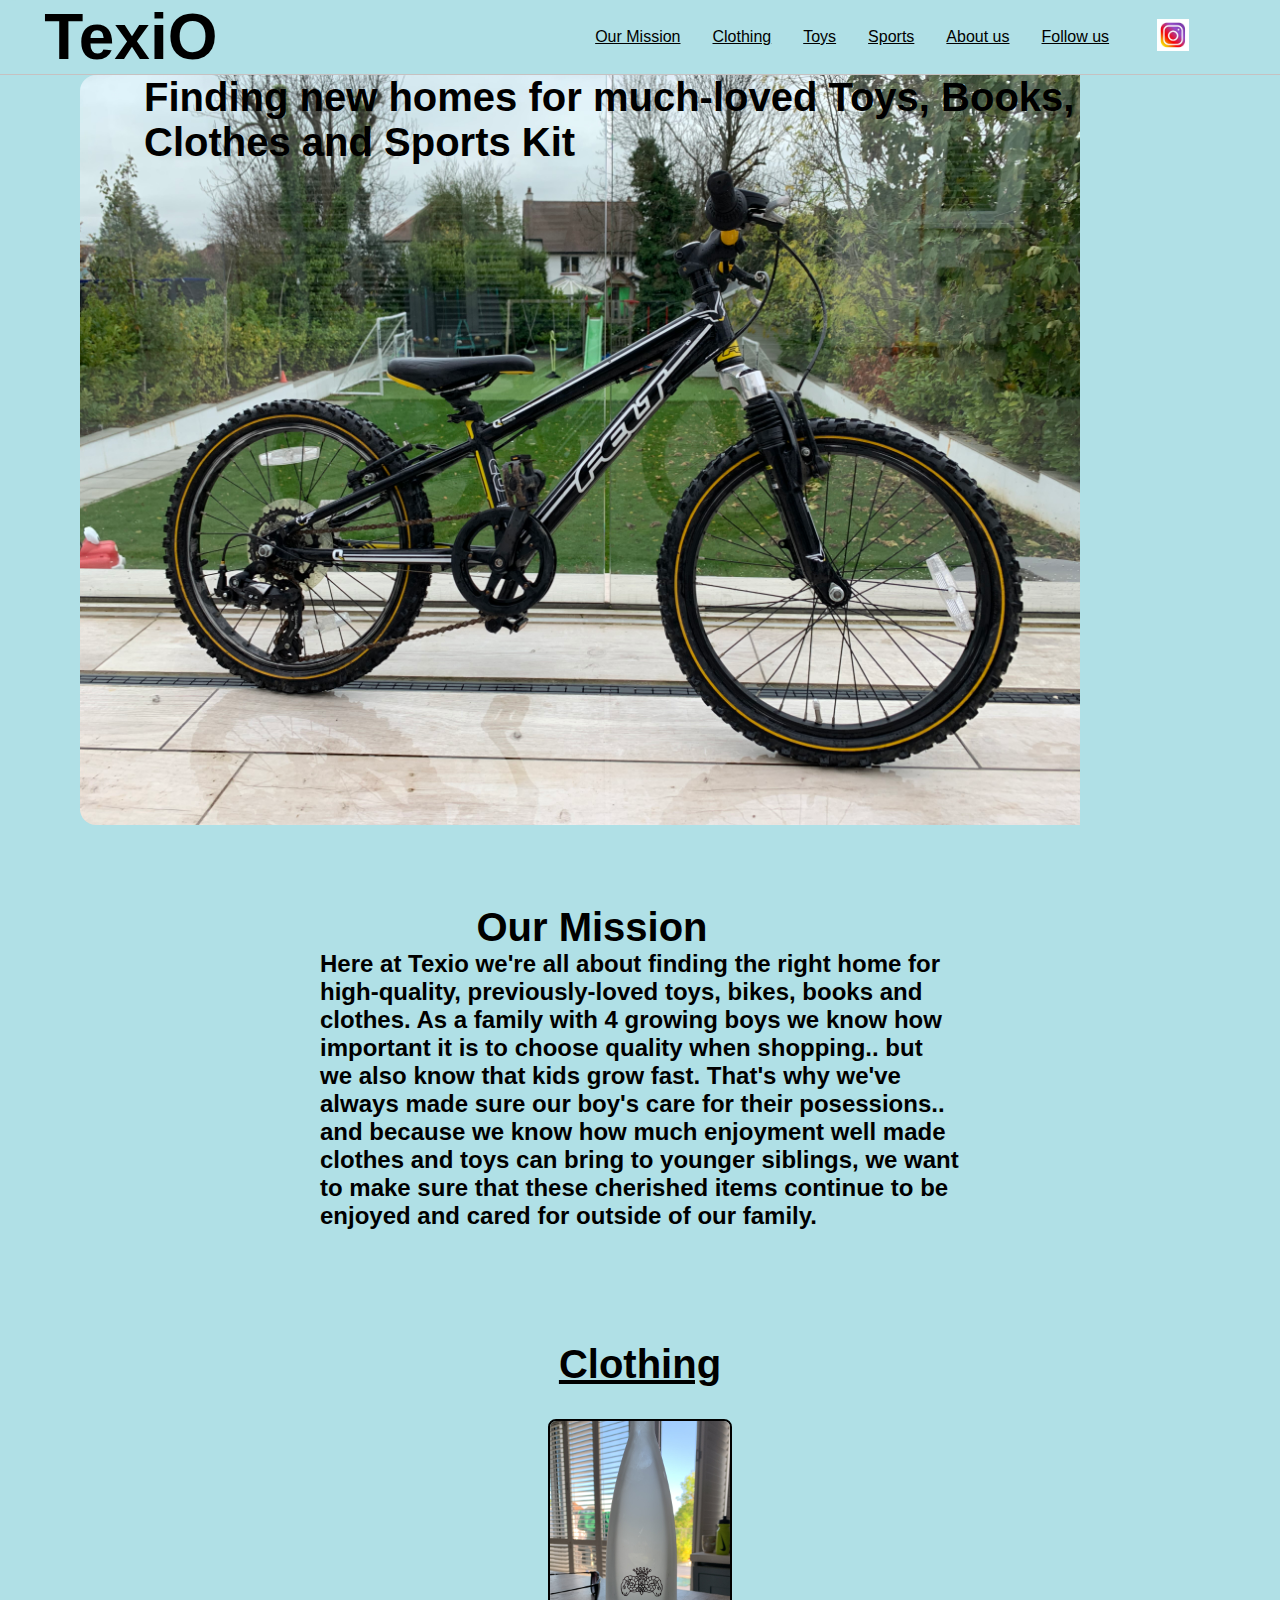
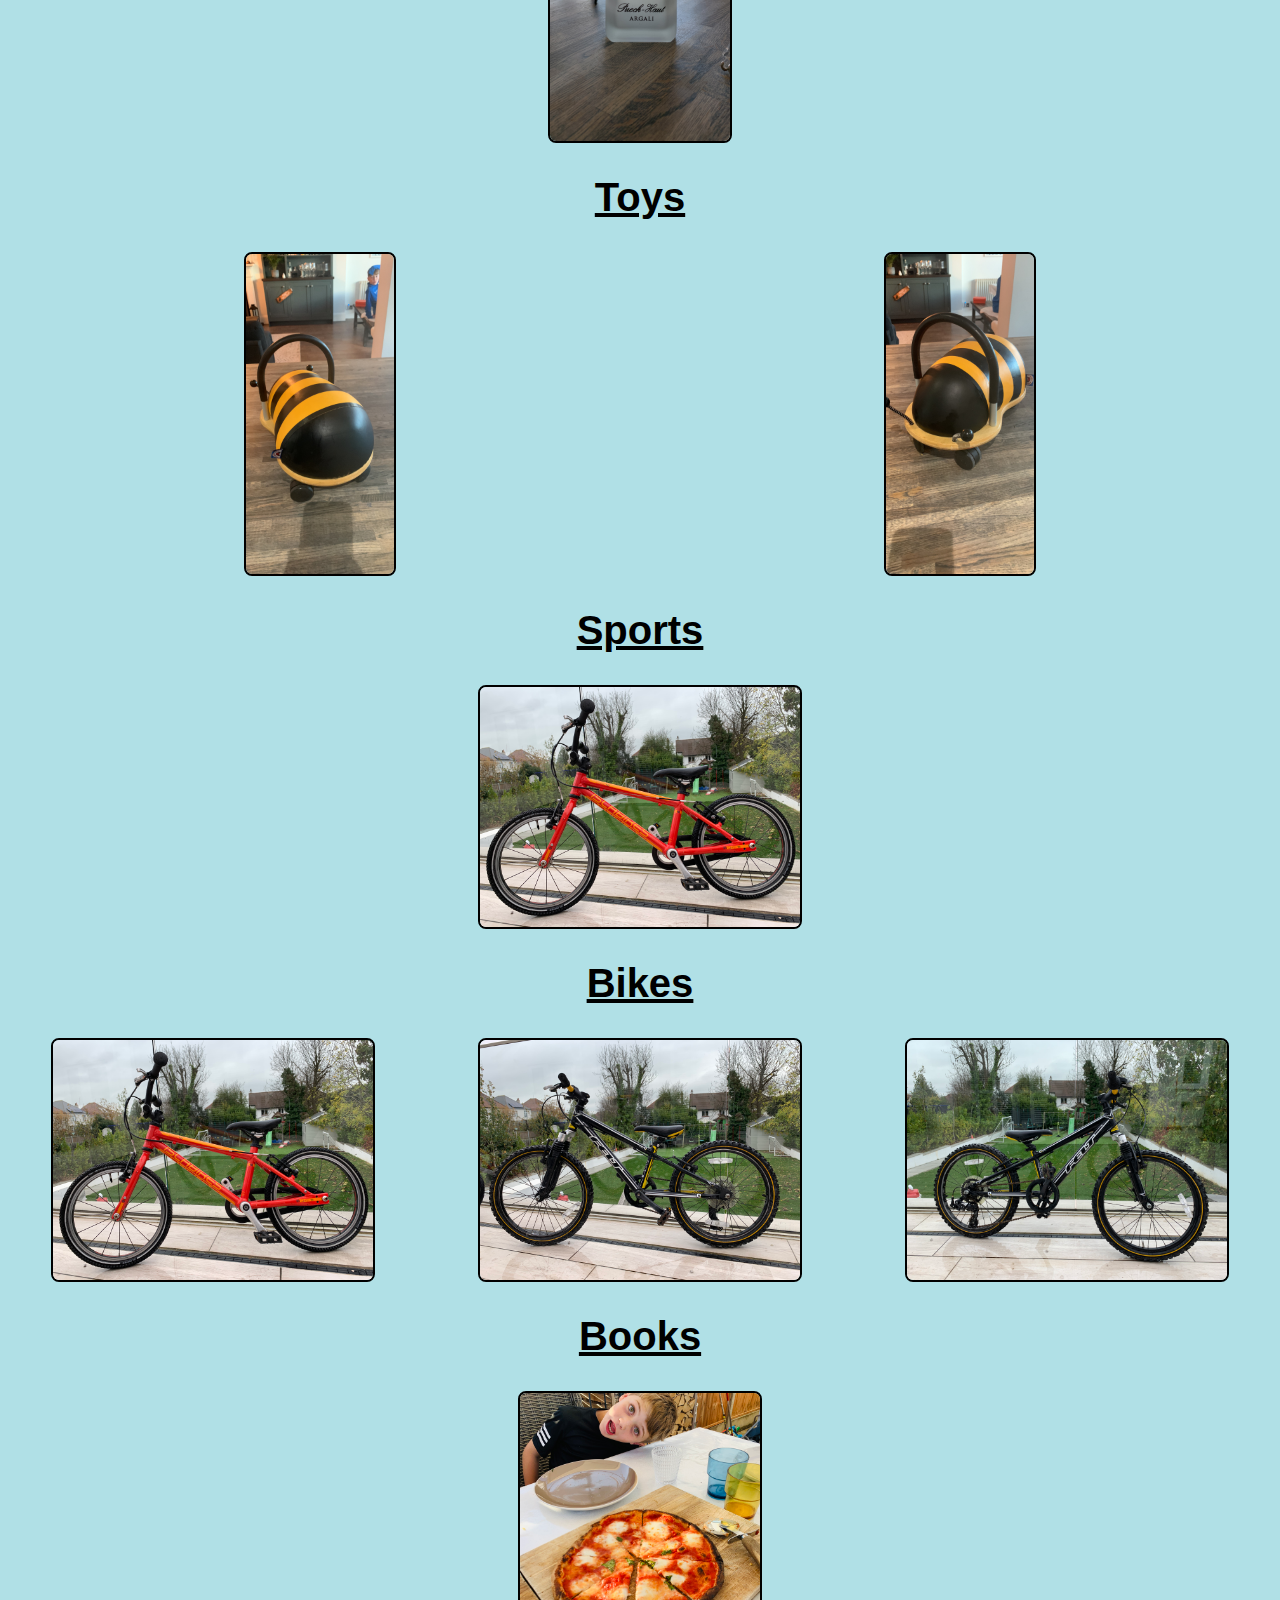
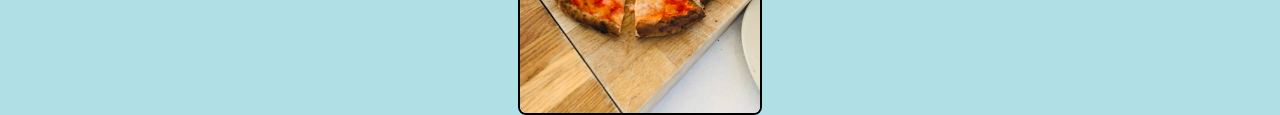
<file: index.html>
<!DOCTYPE html>

<html>
  <head>
    <link rel="shortcut icon" href="favicon.ico" type="image/x-icon">
    <link href="./resources/styles.css" rel="stylesheet">
    <title> Family run retail of pre loved boys stuff :-)</title>
    <link href="https://fonts.googleapis.com/css2?family=Fira+Sans:ital,wght@0,400;0,600;0,900;1,400;1,600;1,900&family=Oswald:wght@200;400;700&family=Varela+Round&display=swap" rel="stylesheet">
    <link href="https://fonts.googleapis.com/css2?family=Fira+Sans:ital,wght@0,400;0,600;0,900;1,400;1,600;1,900&family=Oswald:wght@200;400;700&family=Permanent+Marker&family=Varela+Round&display=swap" rel="stylesheet">
  </head>

   
    <header >
      <div>
        <h1 class="texio">TexiO</h1>
      </div>
      <div>
      <nav class="nav">
        <ul class="links">
          <li><a href="#mission">Our Mission</a></li>
          <li><a href="#clothing">Clothing</a></li>
          <li><a href="#toys">Toys</a></li>
          <li><a href="#sports">Sports</a></li>
          <li><a href="./resources/about.html">About us</a></li>
          <li class="insta"><a href="https://www.instagram.com/" target="_blank"> Follow us </a></li>
          <li><a href="https://www.instagram.com/" target="_blank"><img class="icon" src="resources\images\instagram-1581266_640.jpg"> </a></li>
        </ul>

        
      </nav>
    
      </div>
    </header>
    
    
<body>
    <div class="banner">
    <h1 class="find">Finding new homes for much-loved Toys, Books, Clothes and Sports Kit</h1>
    </div>
  


 <div class="maincontainer">
  <section class="mission">
    <h1 id="mission">Our Mission</h1>
    <h2 class="about">Here at Texio we're all about finding the right home for high-quality, previously-loved toys, bikes, books and clothes. As a family with 4 growing boys we know how important it is to choose quality when shopping.. but we also know that kids grow fast.
      That's why we've always made sure our boy's care for their posessions.. and because we know how much enjoyment well made clothes and toys can bring to younger siblings, we want to make sure that these cherished items continue to be enjoyed and cared for outside of our family. </h2>
  </section>
 </div>
 <div class="items">
 <div class="list" id="clothing">
  
   <h1>Clothing</h1>
   <div class="pics">
   <img src="resources/images/3FCB375B-7433-47F4-9401-D367600A4C3A.JPG">
   </div>
 </div>
 <div class="list" id="toys">
  
   <h1>Toys</h1>
   <div class="pics">
   <img src="resources/images/9B4864D2-5146-4E88-84CD-BA358CC282B7.JPG">
   <img src="resources/images/B62D3FDD-D6D9-406D-BA52-38706930E7EB.JPG">
   </div>
 </div>
 <div class="list" id="sports">
  
   <h1>Sports</h1>
   <div class="pics">
   <img src="resources/images/IMG_4562.jpg" >
    </div>
  
 </div>
 <div class="list" id="bikes">
   <h1>Bikes</h1>
   <div class="pics">
   <img src="resources/images/IMG_4562.jpg" >
   <img src="resources/images/IMG_4568.jpg">
   <img src="resources/images/IMG_4570.jpg">
   </div>
  
 </div>
 <div class="list" id="books">
  
   <h1>Books</h1>
   <div class="pics">
   <img src="resources/images/IMG_4285.jpg">
  </div>
 </div>
</div>

</body>
</html>
</file>
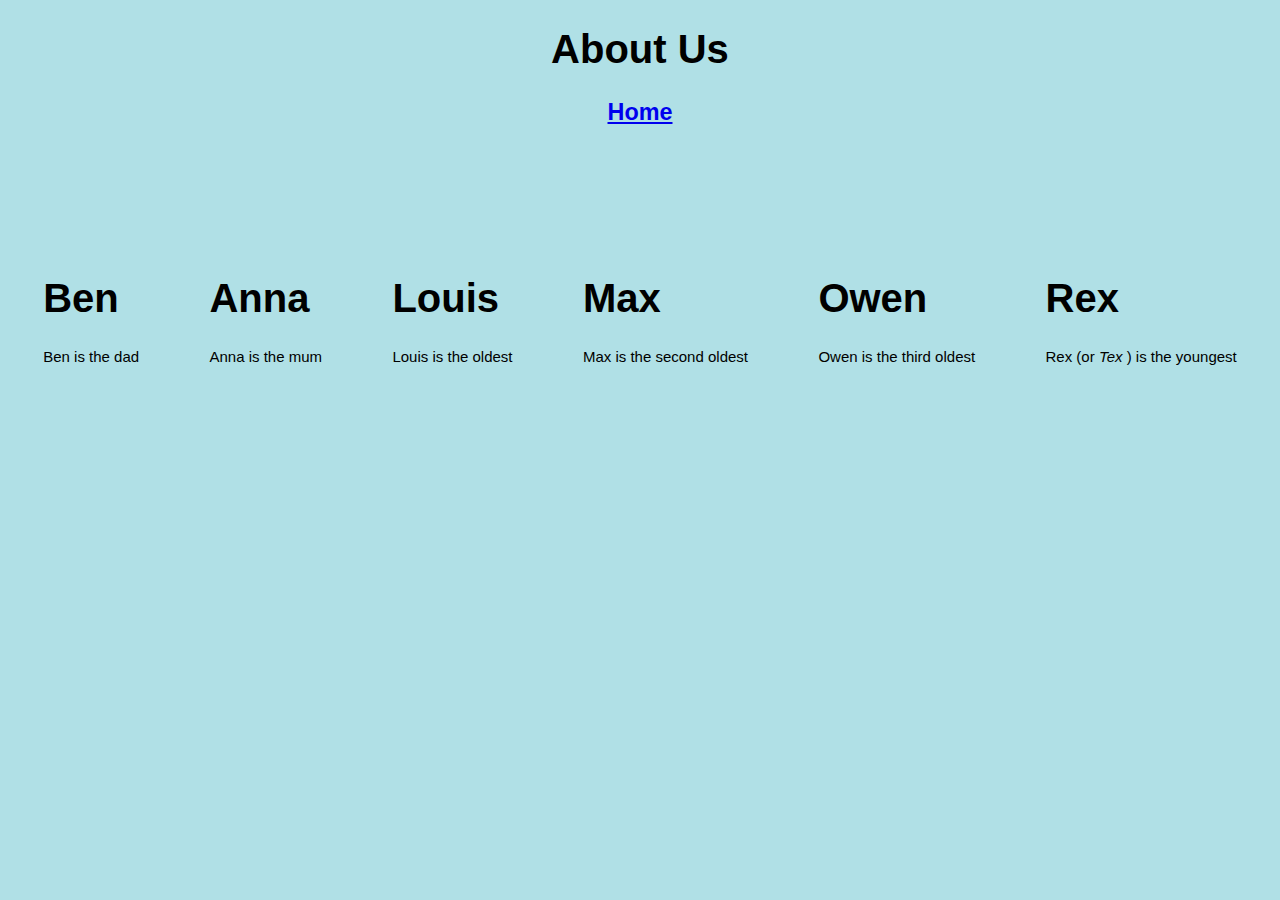
<file: resources/about.html>
<!DOCTYPE html>
<html>
    <head>
        <link rel="shortcut icon" href="../favicon.ico" type="image/x-icon">
        <link href="./about.css" rel="stylesheet" type="text/css">
        
        <link href="https://fonts.googleapis.com/css2?family=Fira+Sans:ital,wght@0,400;0,600;0,900;1,400;1,600;1,900&family=Oswald:wght@200;400;700&family=Varela+Round&display=swap" rel="stylesheet">
        <link href="https://fonts.googleapis.com/css2?family=Fira+Sans:ital,wght@0,400;0,600;0,900;1,400;1,600;1,900&family=Oswald:wght@200;400;700&family=Permanent+Marker&family=Varela+Round&display=swap" rel="stylesheet">
    </head>
    <header>
        <h1>About Us</h1>
       <h3><a href="C:\Users\bennm\OneDrive\Documents\Codecademy\Company Homepage\index.html">Home</a></h3>
    </header>
<body>
    <div class="family">
    <div>
        <h1>Ben</h1>
        <p>Ben is the dad</p>

    </div>
    <div >
        <h1>Anna</h1>
        <p>Anna is the mum</p>
        
    </div>
    <div >
        <h1>Louis</h1>
        <p>Louis is the oldest</p>
        
    </div>
    <div >
        <h1>Max</h1>
        <p>Max is the second oldest</p>
        
    </div>
    <div >
        <h1>Owen</h1>
        <p>Owen is the third oldest</p>
        
    </div>
    <div >
        <h1>Rex</h1>
        <p>Rex (or <em>Tex </em>) is the youngest</p>
        
    </div>
</div>
</body>


</html>
</file>
<file: resources/styles.css>
*{
    margin:0;
    padding:0;
}
html{
    font-size:16px;
    font-family: "Permanent Marker",Arial, Helvetica, sans-serif;
    background-color: powderblue;
}
header {
    position: relative;
    z-index: 100;
    width: 100%;
    border-bottom: solid 1px #c6c1c1;
    background-color: white;
    display: flex;
    background-color: powderblue;
    align-items: center;
    
    
    
  }
 

  .texio{
    font-family: "Permanent Marker",Arial, Helvetica, sans-serif;
    background-color: powderblue;
    padding-left: 3rem;
    font-size: 4rem;
   
  }
  .texio:hover{
   font-size: 5rem;
   
  }

  


.nav{
    width: 1000px;
    display:flex;
    justify-content: right;
    margin-top: 0;
    

    height: 2rem;
    text-decoration: none;
    background-color: powderblue;
    max-width: 1200px;

}
.icon{
    height: 2rem;
    width: 2rem ;
    text-decoration: none;
    padding: 1rem;

}
a, a:visited{
    color: inherit;

    
}
a:active{
    color:ivory;
}
a:hover{
    font-size: larger;
}
li .insta { text-decoration: none;
}

ul, .insta{
    list-style: none;
    display: inline-flex;
    align-items: center;
    
}

li {
   padding:1rem;
   align-items: center;
   text-decoration:none;
   font-family: "Permanent Marker",Arial, Helvetica, sans-serif ;
}
 .banner, h1{
    position: relative;
    margin: top 1rem;
    color:black;
    font-size: 2.5rem;
    font-weight:bold;
    
    width:75%;
    opacity: 1;
    border-color: aliceblue;
    border-radius: 1rem;
    display: flex;
    justify-content: center;
    font-family: "Permanent Marker",Arial, Helvetica, sans-serif;
    padding-left: 2rem;
}
.banner{
    
    margin-left:5rem;
    min-height:750px;
    width: 100%;
    background-image: url("images/IMG_4570.jpg");
    background-size: 1000px 750px ;
    background-repeat: no-repeat;
    display:flex;
    justify-content: flex-start;
    
    
}
    
.find:hover{
font-size:larger;
}

.mission
{   
    width:1200px;
    display: flex-box;
    justify-content: center;
    margin: 5rem;
    width:40rem;
    
    
    
}
.about{
    display:flex;
    justify-content: center;
    
}

.maincontainer{
    display: flex;
    justify-content: center;
    align-items: center;
}

.items img {
    max-height: 20rem;
    max-width: 20rem;
    height:auto;
    width:auto;
    border: 2px;
    border-radius: 8px;
    border-style: solid;
    border-color: black;
}

    

.items h1{margin:auto;
          padding: 2rem;
          text-decoration: underline;
        }

.pics {display: flex;
       justify-content: space-around;
       flex-wrap: wrap;
}
</file>
<file: resources/about.css>
html{
    font-family:"Permanent Marker", Arial, Helvetica, sans-serif;
    background-color: powderblue;
    font-size: 20px;
}

header{
    display: block;
    text-align: center;
    padding-bottom: 5rem;

}
header a:hover{
    font-size: larger;
}
header a:active{
    color:white;
}
header a:visited{
    
}
body{
    
}

.family{
    display: flex;
    justify-content: space-around;
    flex-wrap: wrap;
}

.family p{
    font-size: 0.75rem;
}
</file>
